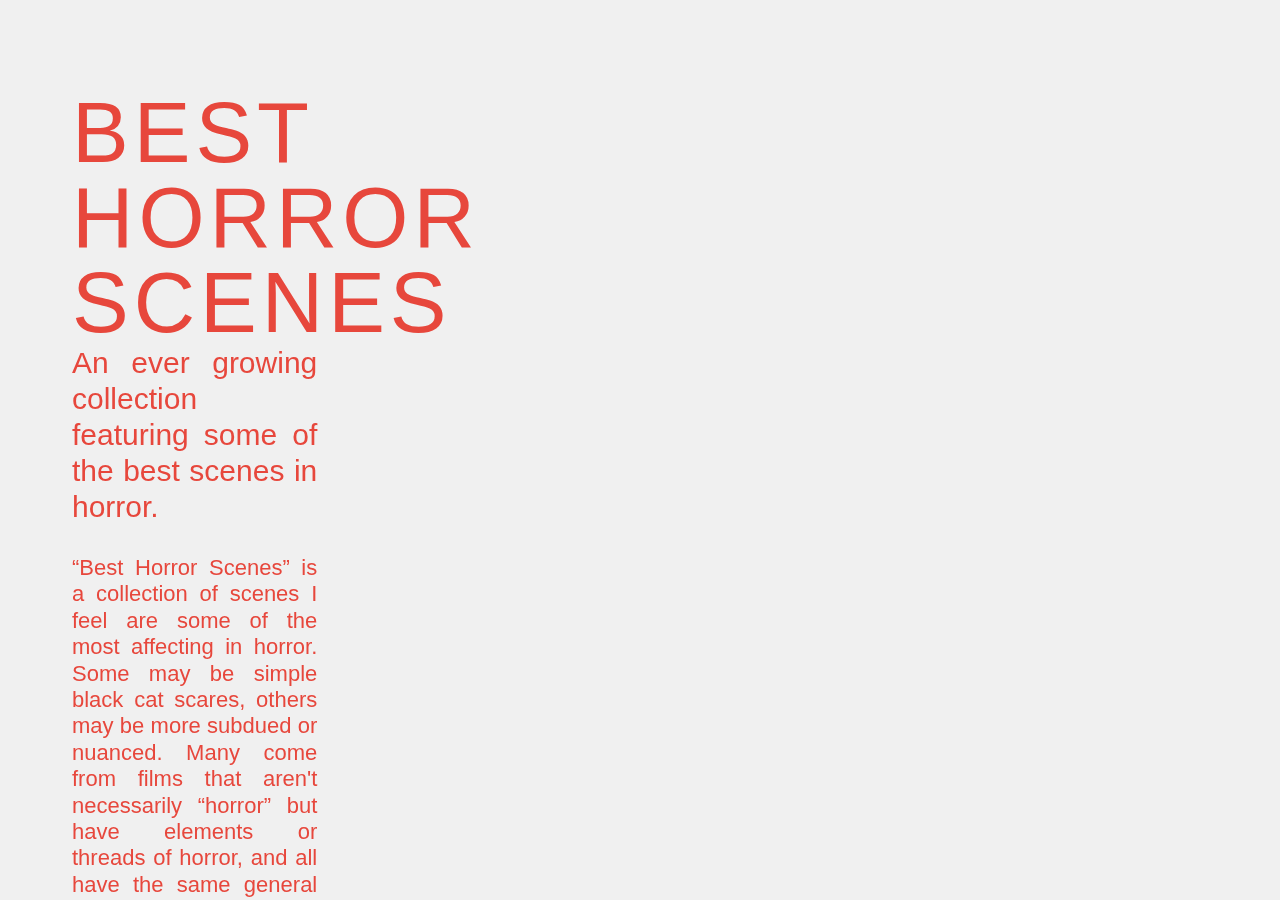
<file: index.html>
<!DOCTYPE html>
<html lang="en">
  <head>
    <meta charset="UTF-8" />
    <meta name="viewport" content="width=device-width, initial-scale=1.0" />
    <link rel="stylesheet" href="dest/css/styles.css" />
    <title>(S)CSS Masterclass</title>
  </head>
  <body>
    <header>
      <h1>BEST HORROR SCENES</h1>
      <div class="bottom">
        <h3>
          An ever growing collection featuring some of the best scenes in
          horror.
        </h3>
        <p>
          “Best Horror Scenes” is a collection of scenes I feel are some of the
          most affecting in horror. Some may be simple black cat scares, others
          may be more subdued or nuanced. Many come from films that aren't
          necessarily “horror” but have elements or threads of horror, and all
          have the same general effect: unease, dread, fear, shock, disgust.
        </p>
        <nav>
          <ul>
            <li>Watch on YouTube</li>
            <li>Suggest a Scene</li>
            <li>Get Episode Notices</li>
            <li>Contact</li>
            <li>RSS</li>
          </ul>
        </nav>
      </div>
    </header>
    <main></main>
  </body>
</html>
</file>
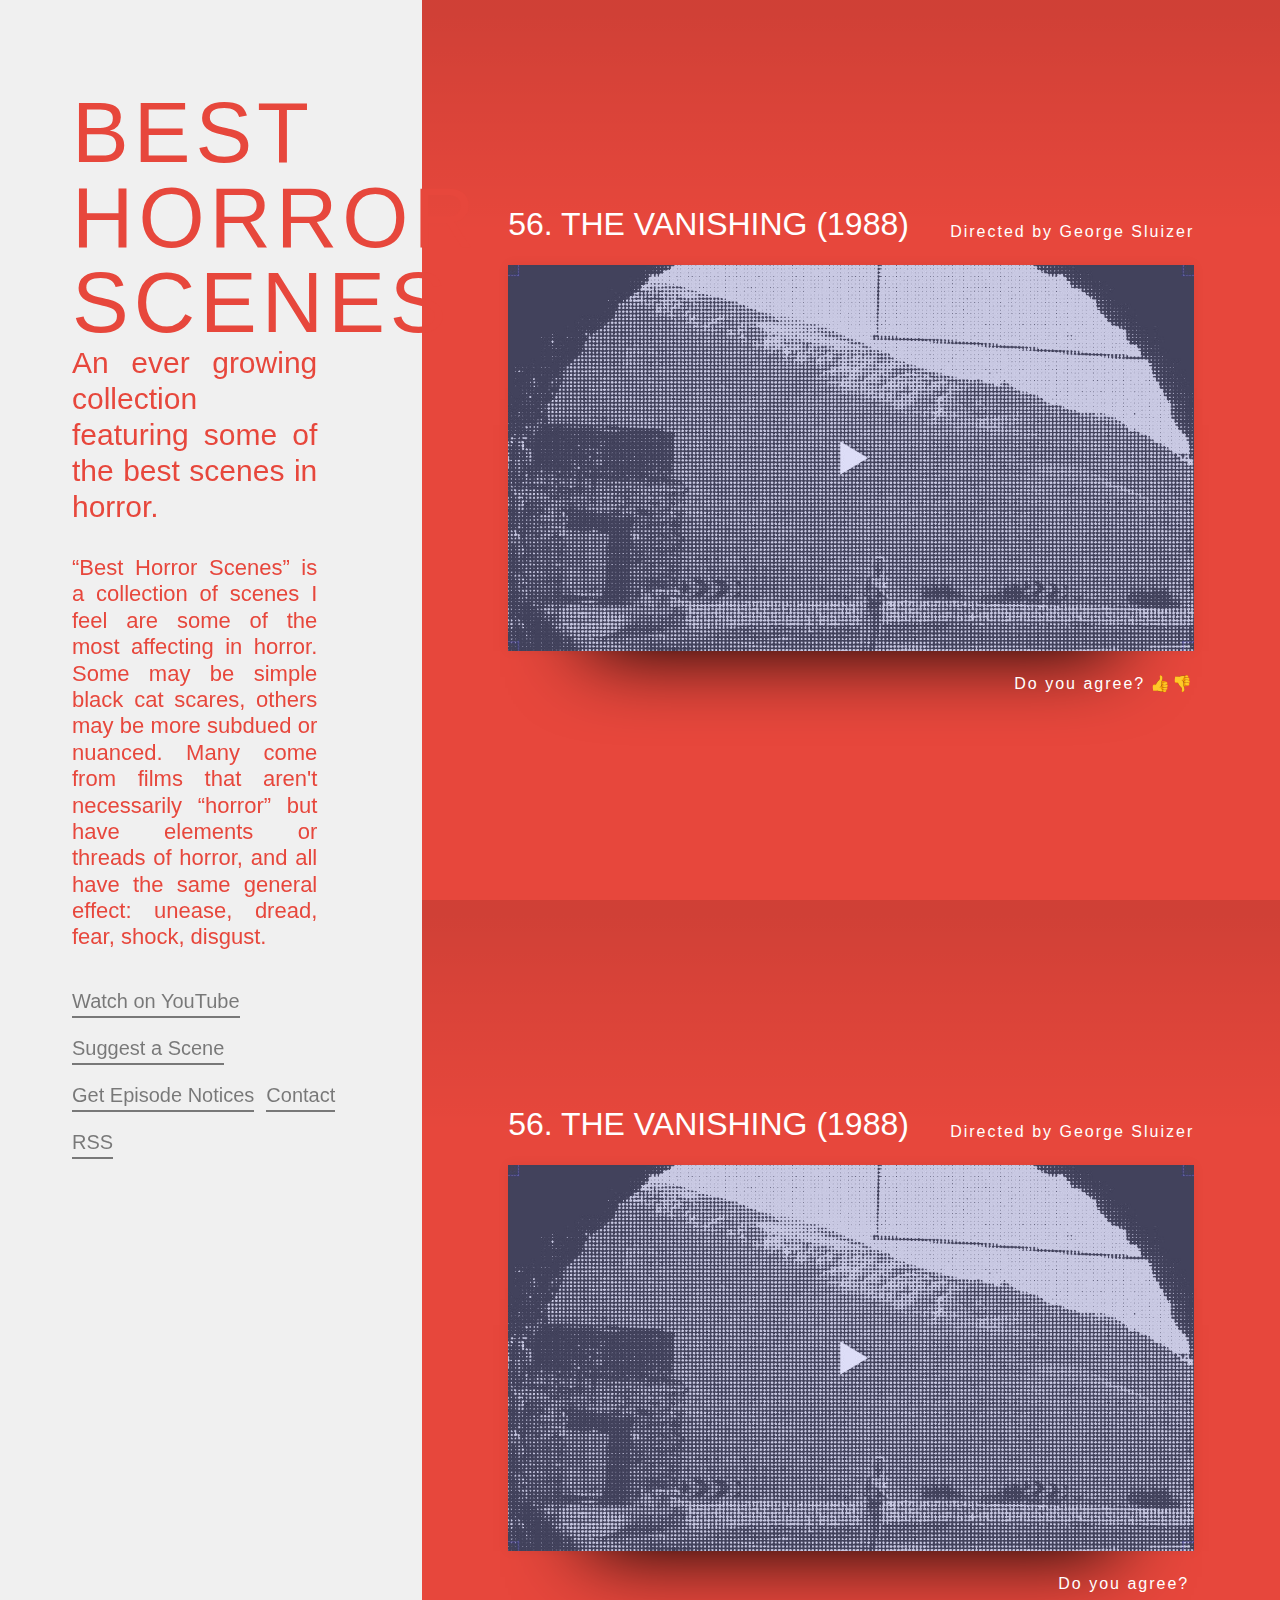
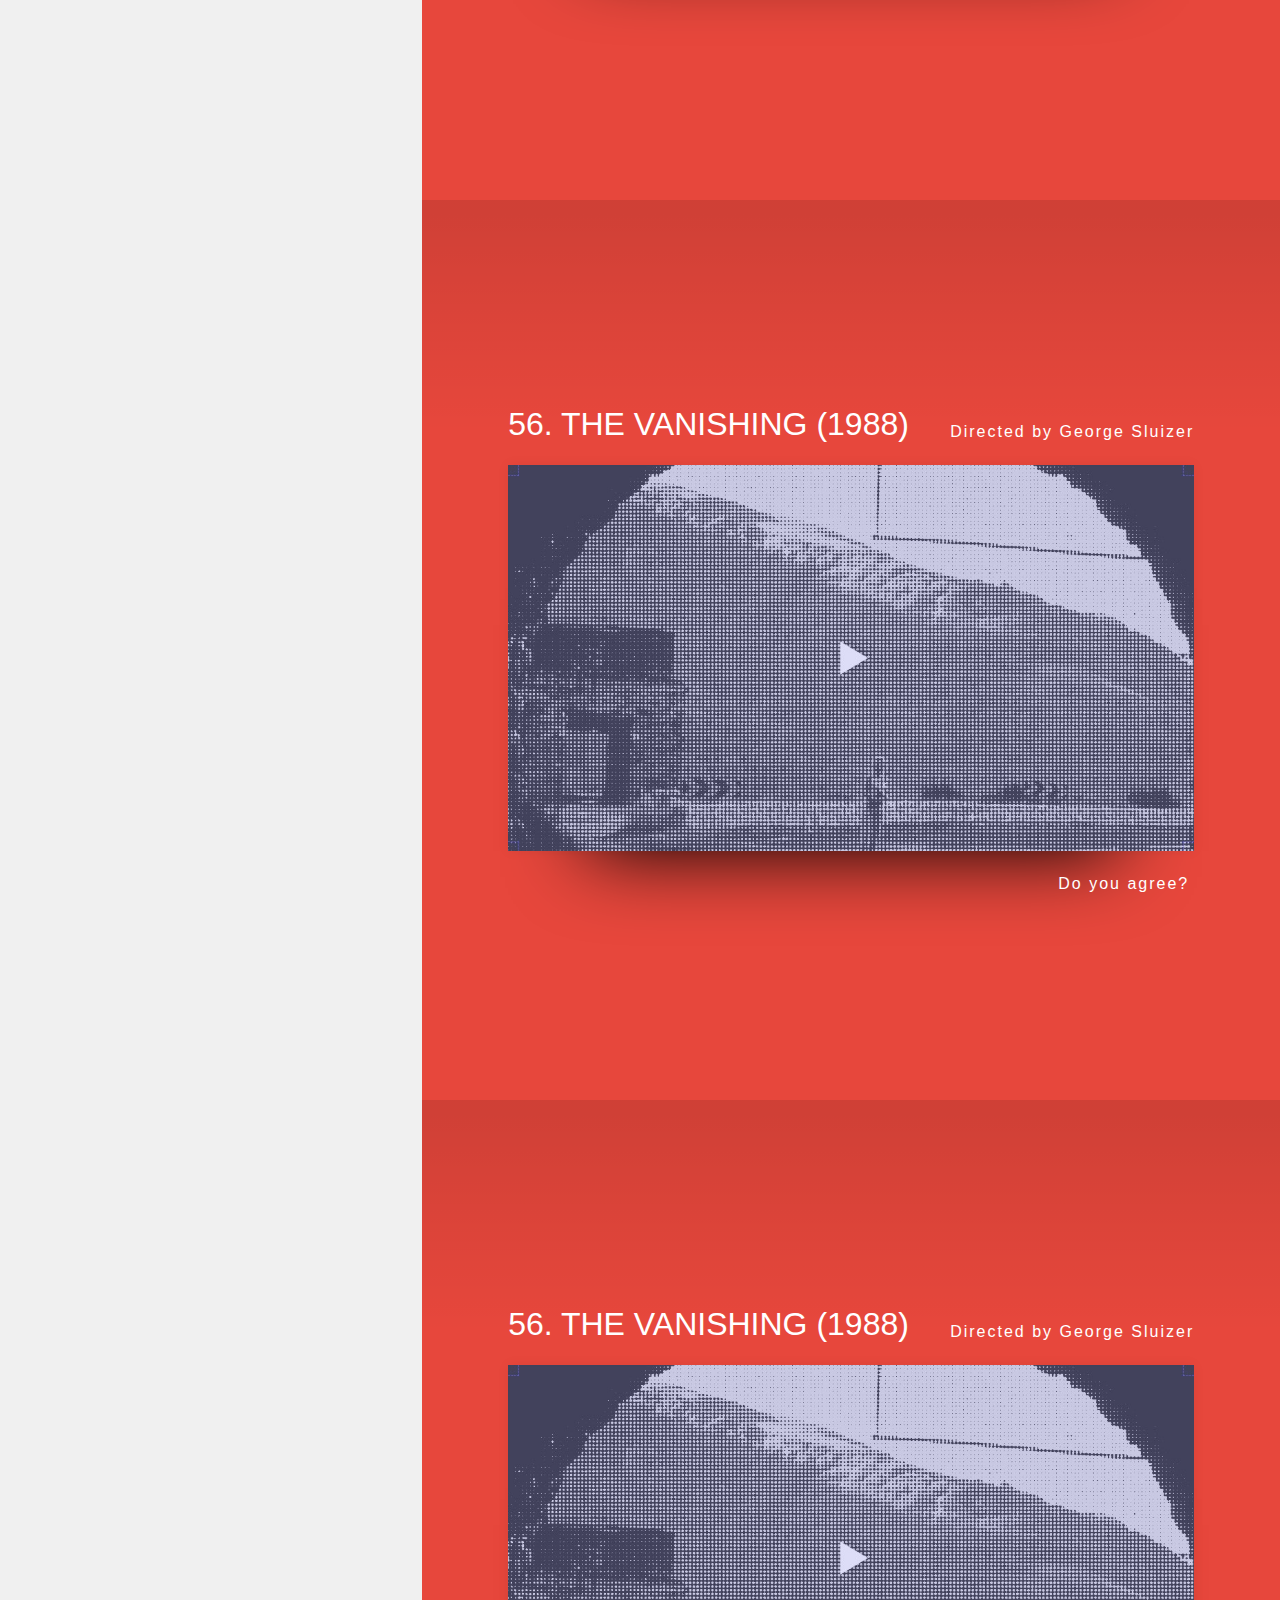
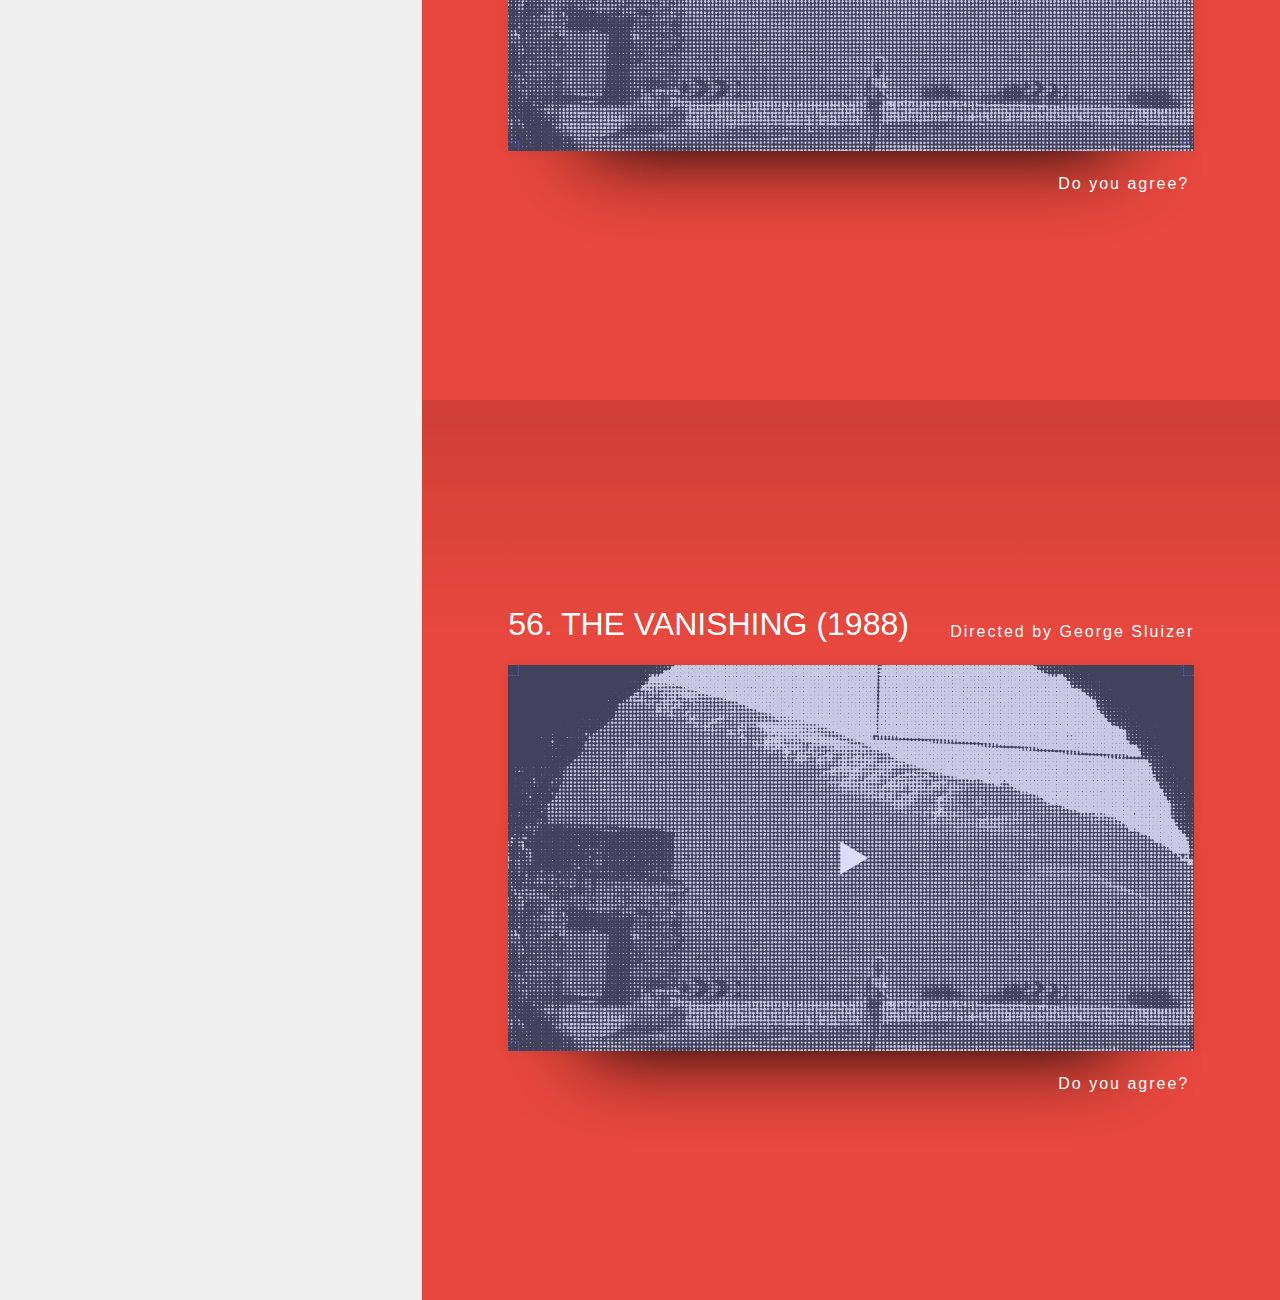
<file: best_horror_scenes.html>
<!DOCTYPE html>
<html lang="en">
  <head>
    <meta charset="UTF-8" />
    <meta name="viewport" content="width=device-width, initial-scale=1.0" />
    <link rel="stylesheet" href="dest/css/styles.css" />
    <title>(S)CSS Masterclass</title>
  </head>
  <body>
    <header>
      <h1>BEST HORROR SCENES</h1>
      <div class="bottom">
        <h3>
          An ever growing collection featuring some of the best scenes in
          horror.
        </h3>
        <p>
          “Best Horror Scenes” is a collection of scenes I feel are some of the
          most affecting in horror. Some may be simple black cat scares, others
          may be more subdued or nuanced. Many come from films that aren't
          necessarily “horror” but have elements or threads of horror, and all
          have the same general effect: unease, dread, fear, shock, disgust.
        </p>
        <nav>
          <ul>
            <li>Watch on YouTube</li>
            <li>Suggest a Scene</li>
            <li>Get Episode Notices</li>
            <li>Contact</li>
            <li>RSS</li>
          </ul>
        </nav>
      </div>
    </header>
    <main>
      <section class="movie">
        <div class="wrapper">
          <div class="movie__header">
            <h4>56. THE VANISHING (1988)</h4>
            <h5>Directed by George Sluizer</h5>
          </div>
          <img src="poster.jpg" alt="" />
          <div class="movie__like">
            <h5>Do you agree?</h5>
            <p>👍👎</p>
          </div>
        </div>
      </section>
      <section class="movie">
        <div class="wrapper">
          <div class="movie__header">
            <h4>56. THE VANISHING (1988)</h4>
            <h5>Directed by George Sluizer</h5>
          </div>
          <img src="poster.jpg" alt="" />
          <div class="movie__like">
            <h5>Do you agree?</h5>
            <!-- <p>👍👎</p> -->
          </div>
        </div>
      </section>
      <section class="movie">
        <div class="wrapper">
          <div class="movie__header">
            <h4>56. THE VANISHING (1988)</h4>
            <h5>Directed by George Sluizer</h5>
          </div>
          <img src="poster.jpg" alt="" />
          <div class="movie__like">
            <h5>Do you agree?</h5>
            <!-- <p>👍👎</p> -->
          </div>
        </div>
      </section>
      <section class="movie">
        <div class="wrapper">
          <div class="movie__header">
            <h4>56. THE VANISHING (1988)</h4>
            <h5>Directed by George Sluizer</h5>
          </div>
          <img src="poster.jpg" alt="" />
          <div class="movie__like">
            <h5>Do you agree?</h5>
            <!-- <p>👍👎</p> -->
          </div>
        </div>
      </section>
      <section class="movie">
        <div class="wrapper">
          <div class="movie__header">
            <h4>56. THE VANISHING (1988)</h4>
            <h5>Directed by George Sluizer</h5>
          </div>
          <img src="poster.jpg" alt="" />
          <div class="movie__like">
            <h5>Do you agree?</h5>
            <!-- <p>👍👎</p> -->
          </div>
        </div>
      </section>
    </main>
  </body>
</html>
</file>
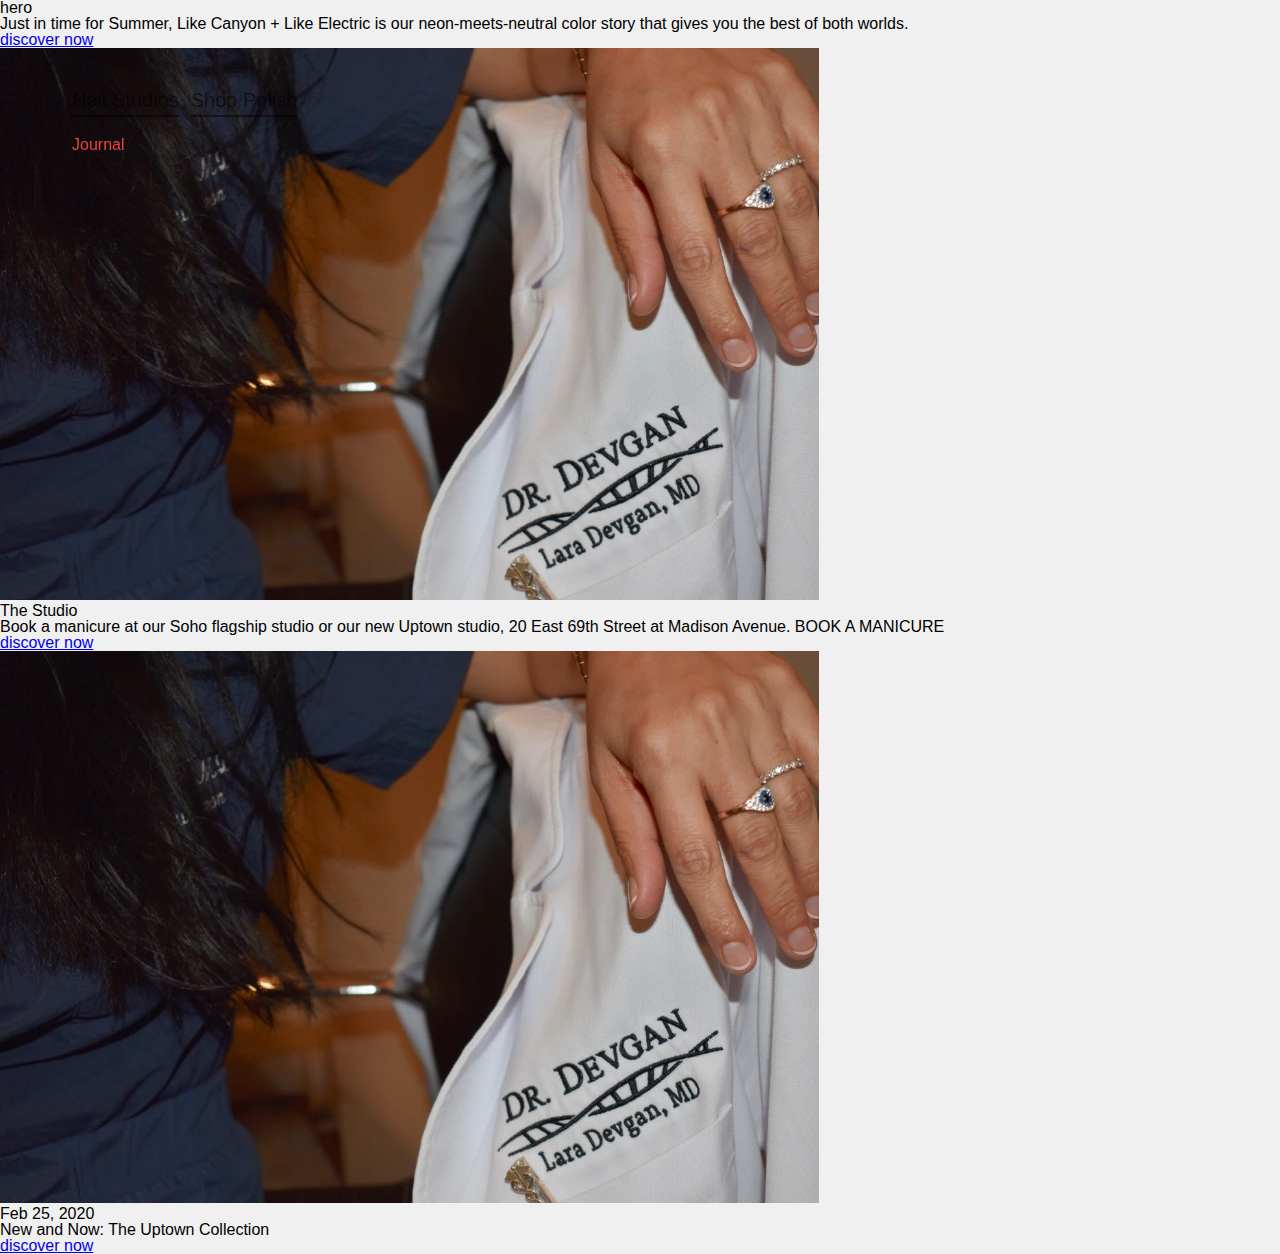
<file: paint_box.html>
<!DOCTYPE html>
<html lang="en">
  <head>
    <meta charset="UTF-8" />
    <meta http-equiv="X-UA-Compatible" content="IE=edge" />
    <meta name="viewport" content="width=device-width, initial-scale=1.0" />
    <link rel="stylesheet" href="dest/css/styles.css" />
    <title>Paint box</title>
  </head>
  <body>
    <header>
      <nav>
        <ul>
          <li>Nail Studios</li>
          <li>Shop Polish</li>
        </ul>
        <ul>
          Journal
        </ul>
      </nav>
    </header>
    <div class="hero">
      <h4>hero</h4>
      <h3>
        Just in time for Summer, Like Canyon + Like Electric is our
        neon-meets-neutral color story that gives you the best of both worlds.
      </h3>
      <a href="#">discover now</a>
    </div>
    <section class="under-hero">
      <img src="bag.jpg" alt="" />
      <div>
        <h4>The Studio</h4>
        <h3>
          Book a manicure at our Soho flagship studio or our new Uptown studio,
          20 East 69th Street at Madison Avenue. BOOK A MANICURE
        </h3>
        <a href="#">discover now</a>
      </div>
    </section>
    <section class="blog">
      <article class="blog__post">
        <img src="bag.jpg" alt="" />
        <div class="post__content">
          <span class="post__date">Feb 25, 2020</span>
          <h4>New and Now: The Uptown Collection</h4>
          <a href="#">discover now</a>
        </div>
      </article>
    </section>
  </body>
</html>
</file>
<file: dest/css/styles.css>
a,abbr,acronym,address,applet,article,aside,audio,b,big,blockquote,body,canvas,caption,center,cite,code,dd,del,details,dfn,div,dl,dt,em,embed,fieldset,figcaption,figure,footer,form,h1,h2,h3,h4,h5,h6,hgroup,html,i,iframe,img,ins,kbd,label,legend,li,mark,menu,nav,object,ol,output,p,pre,q,ruby,s,samp,section,small,span,strike,strong,sub,summary,sup,table,tbody,td,tfoot,th,thead,time,tr,tt,u,ul,var,video{margin:0;padding:0;border:0;font:inherit;vertical-align:baseline}header{margin:0;border:0;font:inherit;vertical-align:baseline}body{line-height:1;height:100vh;font-family:-apple-system,BlinkMacSystemFont,"Segoe UI",Roboto,Oxygen,Ubuntu,Cantarell,"Open Sans","Helvetica Neue",sans-serif;background-color:#f0f0f0}ol,ul{list-style:none}blockquote,q{quotes:none}blockquote:after,blockquote:before,q:after,q:before{content:none}table{border-collapse:collapse;border-spacing:0}*{box-sizing:border-box}header,main .movie .wrapper{display:flex;flex-direction:column}header{position:fixed;top:0;left:0;height:100%;padding:190px;padding:10vh 0 72px 72px;justify-content:space-between;color:#e7473c;width:33%}header h1{font-size:85px;width:50%;text-transform:uppercase;letter-spacing:5px}header h3,header p{font-size:30px;font-weight:300;margin-bottom:30px;width:70%;text-align:justify;line-height:1.2}header p{font-size:22px;margin-bottom:40px}header nav{width:80%}header nav ul{display:flex;flex-wrap:wrap}header nav ul li{cursor:pointer;margin-right:12px;font-size:20px;color:#000;opacity:.5;padding-bottom:5px;border-bottom:2px solid #000;margin-bottom:20px}header nav ul li:hover{opacity:1}main{margin-left:33%}main .movie{background:linear-gradient(to bottom,rgba(0,0,0,.1) 1%,transparent,transparent,transparent,transparent) #e7473c;height:100vh;display:flex;justify-content:center;align-items:center;color:#fff}main .movie .wrapper{width:80%}main .movie .wrapper .movie__header{display:flex;justify-content:space-between;margin-bottom:25px;align-items:flex-end}main .movie .wrapper h4{font-size:32px;text-transform:uppercase}main .movie .movie__like p,main .movie .wrapper h5{letter-spacing:2px}main .movie img{width:100%;box-shadow:0 80px 80px -80px #000,0 0 12px rgba(0,0,0,.06),inset 0 0 0 1px rgba(0,0,0,.2)}main .movie .movie__like{display:flex;justify-content:flex-end;margin-top:25px}main .movie .movie__like h5{margin-right:5px}
</file>
